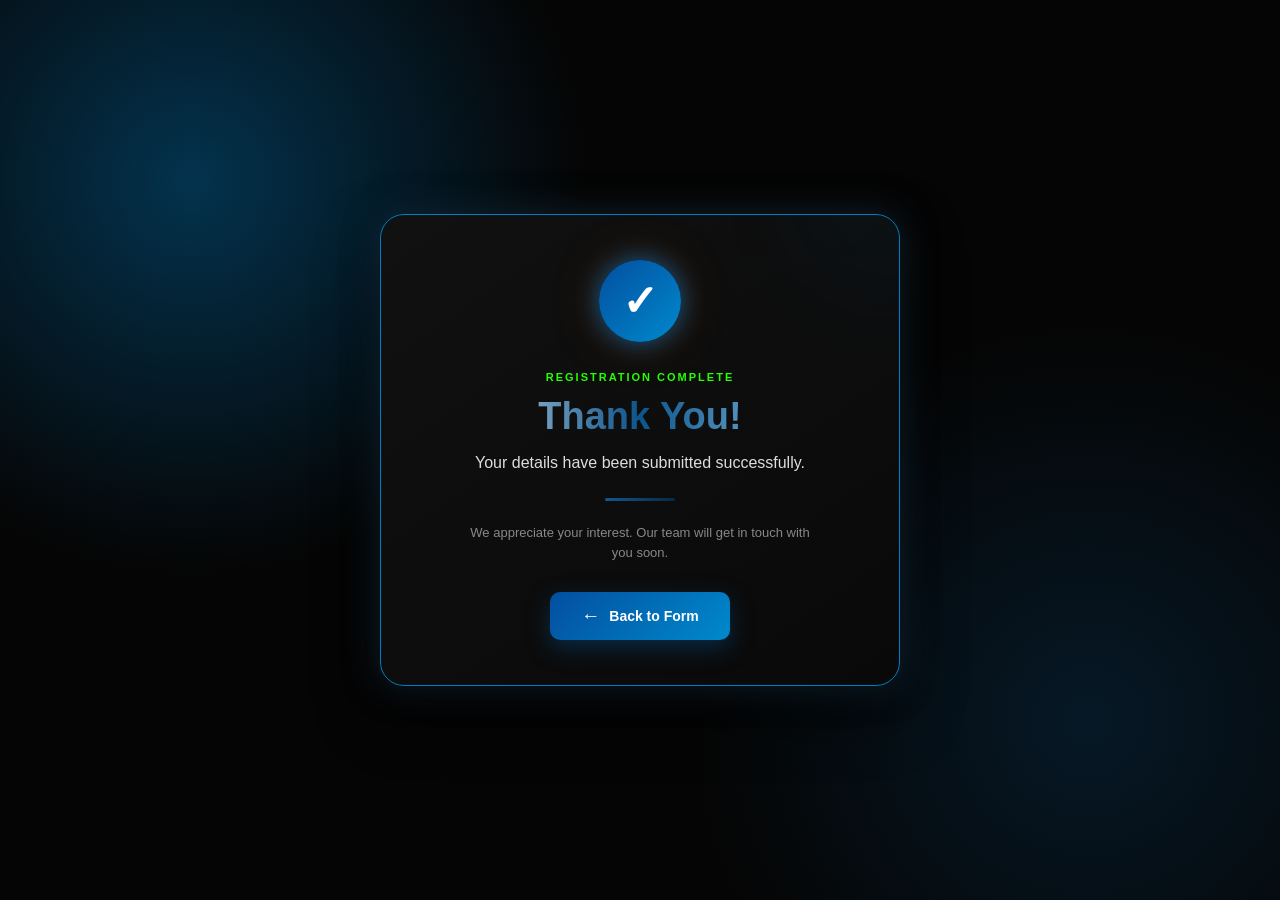
<file: thankyou.html>
<!DOCTYPE html>
<html lang="en">

<head>
    <meta charset="UTF-8">
    <meta name="viewport" content="width=device-width, initial-scale=1.0">

    <title>Thank You</title>

    <link rel="stylesheet" href="thankyou.css">
</head>

<body>

    <main class="thank-page">

        <section class="thank-card">

            <div class="thank-glow"></div>

            <div class="success-icon">
                ✓
            </div>

            <div class="thank-content">

                <span class="thank-label">
                    REGISTRATION COMPLETE
                </span>

                <h1>Thank You!</h1>

                <p>
                    Your details have been submitted
                    successfully.
                </p>

                <div class="thank-line"></div>

                <p class="thank-subtext">
                    We appreciate your interest.
                    Our team will get in touch with you soon.
                </p>

                <a href="index.html" class="back-button">
                    <span>←</span>
                    Back to Form
                </a>

            </div>

        </section>

    </main>

</body>

</html>
</file>
<file: thankyou.css>
/* =====================================================
   RESET
===================================================== */

* {
    box-sizing: border-box;
    margin: 0;
    padding: 0;
}

body {
    font-family: Arial, Helvetica, sans-serif;
    min-height: 100vh;
    color: #fff;
}


/* =====================================================
   PAGE
===================================================== */

.thank-page {
    min-height: 100vh;
    padding: 20px;

    display: flex;
    align-items: center;
    justify-content: center;

    background: radial-gradient(circle at 15% 20%, rgb(1 122 192 / 39%), transparent 30%), radial-gradient(circle at 85% 80%, #072a4485, transparent 30%), #050505;
}


/* =====================================================
   CARD
===================================================== */

.thank-card {
    position: relative;

    width: 100%;
    max-width: 520px;

    padding: 45px 25px;

    text-align: center;

    overflow: hidden;

    border: 1px solid #017dc3;
    border-radius: 24px;

    background:
        linear-gradient(145deg,
            #111,
            #090909);

    box-shadow: 0 0 35px rgb(25 55 78 / 54%), 0 25px 60px rgba(0, 0, 0, .7);
}


/* =====================================================
   GLOW
===================================================== */

.thank-glow {
    position: absolute;

    width: 220px;
    height: 220px;

    top: -130px;
    right: -100px;

    border-radius: 50%;

    background: #072a44;

    opacity: .12;

    filter: blur(30px);
}


/* =====================================================
   SUCCESS ICON
===================================================== */

.success-icon {
    position: relative;

    width: 82px;
    height: 82px;

    margin: 0 auto 25px;

    display: flex;
    align-items: center;
    justify-content: center;

    border-radius: 50%;

    background: linear-gradient(135deg, #034fa0, #0089cc);

    color: #fff;

    font-size: 43px;
    font-weight: bold;

    box-shadow:0 0 25px #12588e, 0 0 55px rgba(255, 122, 0, .18);

    animation: successPop .5s ease;
}


/* =====================================================
   ICON ANIMATION
===================================================== */

@keyframes successPop {

    0% {
        transform: scale(.5);
        opacity: 0;
    }

    70% {
        transform: scale(1.08);
    }

    100% {
        transform: scale(1);
        opacity: 1;
    }
}


/* =====================================================
   CONTENT
===================================================== */

.thank-content {
    position: relative;
    z-index: 1;
}


/* =====================================================
   LABEL
===================================================== */

.thank-label {
    display: inline-block;

    margin-bottom: 12px;

    color: #25ff00;

    font-size: 11px;
    font-weight: bold;

    letter-spacing: 2px;
}


/* =====================================================
   HEADING
===================================================== */

.thank-content h1 {
    margin-bottom: 12px;

    font-size: 38px;

    background: linear-gradient(90deg, #fff, #0c548b, #ade0ff);

    -webkit-background-clip: text;
    background-clip: text;

    color: transparent;
}


/* =====================================================
   MESSAGE
===================================================== */

.thank-content>p {
    color: #ddd;

    font-size: 16px;
    line-height: 1.6;
}


/* =====================================================
   DIVIDER
===================================================== */

.thank-line {
    width: 70px;
    height: 3px;

    margin: 22px auto;

    border-radius: 10px;

    background: linear-gradient(90deg, #12588e, #072a44);
}


/* =====================================================
   SUB MESSAGE
===================================================== */

.thank-subtext {
    max-width: 360px;

    margin: 0 auto 28px;

    color: #888 !important;

    font-size: 13px !important;
}


/* =====================================================
   BACK BUTTON
===================================================== */

.back-button {
    display: inline-flex;

    align-items: center;
    justify-content: center;

    gap: 9px;

    min-width: 180px;
    height: 48px;

    padding: 0 20px;

    border-radius: 10px;

    text-decoration: none;

    color: #fff;

    font-size: 14px;
    font-weight: bold;

    background: linear-gradient(135deg, #034fa0, #0089cc);

    box-shadow:0 8px 22px #072a44;

    transition: .2s;
}

.back-button span {
    font-size: 19px;
}

.back-button:hover {
    transform: translateY(-2px);

    box-shadow:
        0 12px 28px #072a44;
}

.back-button:active {
    transform: translateY(1px);
}


/* =====================================================
   MOBILE
===================================================== */

@media (max-width: 480px) {

    .thank-page {
        padding: 16px;
    }

    .thank-card {
        padding: 40px 20px;
        border-radius: 22px;
    }

    .success-icon {
        width: 74px;
        height: 74px;

        font-size: 38px;
    }

    .thank-content h1 {
        font-size: 34px;
    }

}
</file>
